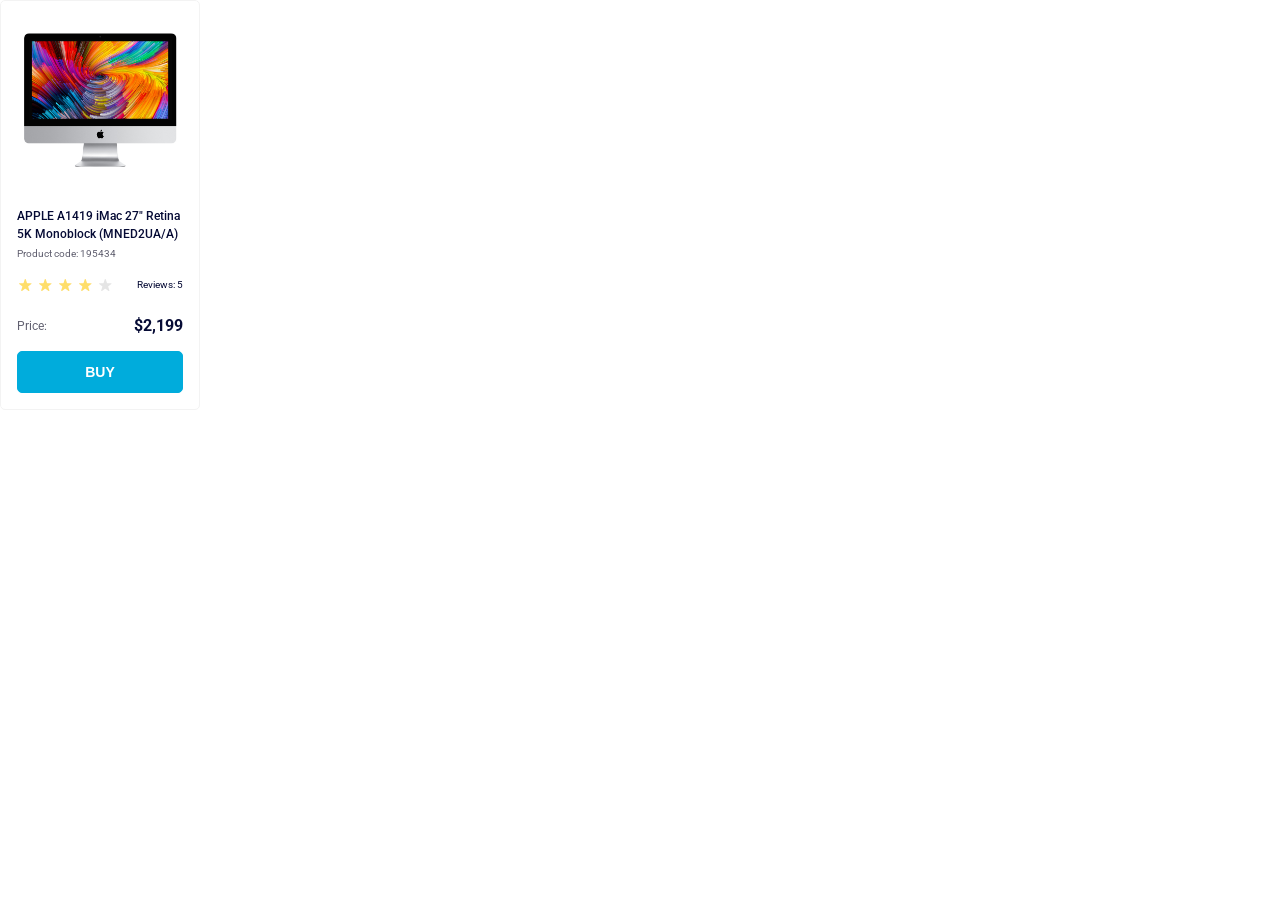
<file: index.html>
<!doctype html><html lang="en"><head><meta charset="utf-8"><meta name="viewport" content="width=device-width, initial-scale=1.0"><title>Product cards</title><link href="https://fonts.googleapis.com/css2?family=Roboto:wght@400;500;700;800&display=swap" rel="stylesheet"><link rel="stylesheet" href="index.e7a03b46.css"></head><body> <div class="card" data-qa="card"> <img class="card__image" src="imac.202c52ff.jpeg" alt="Product image"> <h3 class="card__title"> APPLE A1419 iMac 27" Retina 5K Monoblock (MNED2UA/A) </h3> <span class="card__code">Product code: 195434</span> <div class="card__reviews"> <div class="stars stars--4"> <div class="stars__star"></div> <div class="stars__star"></div> <div class="stars__star"></div> <div class="stars__star"></div> <div class="stars__star"></div> </div> <span>Reviews: 5</span> </div> <div class="card__price-box"> <span>Price:</span> <strong class="card__cost">$2,199</strong> </div> <button class="card__button" data-qa="hover"> BUY </button> </div> </body></html>
</file>
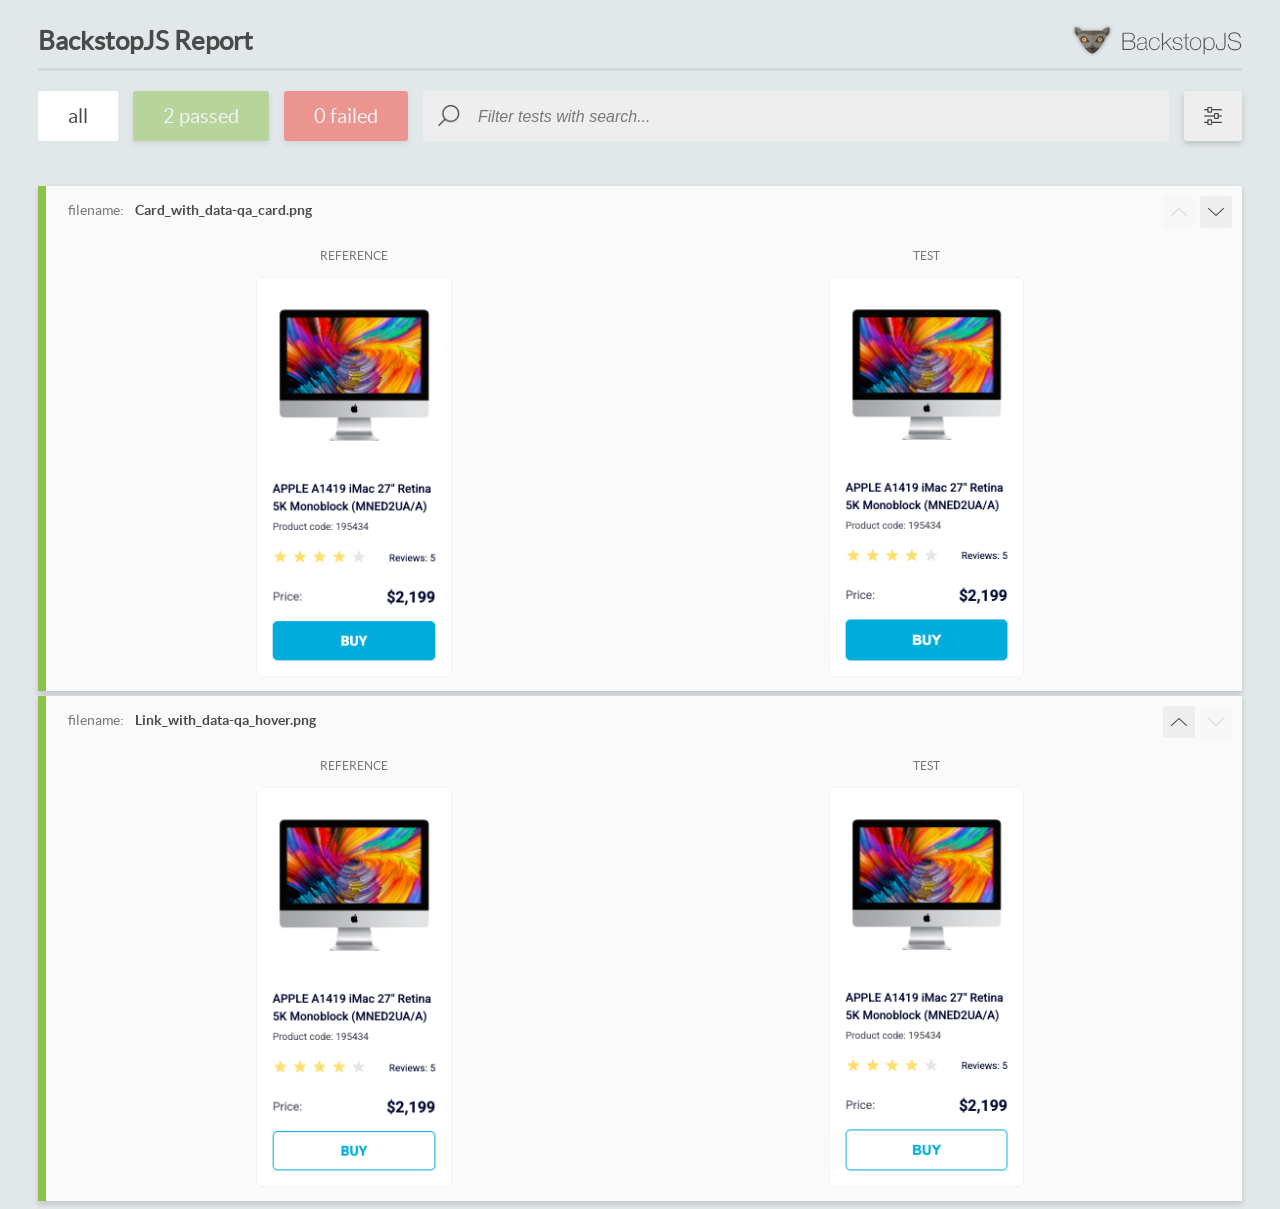
<file: report/html_report/index.html>
<!DOCTYPE html>
<html>
  <head>
    <meta charset="utf-8">
    <!-- Disable Cache -->
    <meta http-equiv="Cache-Control" content="no-cache, no-store, must-revalidate">
    <meta http-equiv="Pragma" content="no-cache">
    <meta http-equiv="Expires" content="0">

    <title>BackstopJS Report</title>

    <style>
      @font-face {
          font-family: 'latoregular';
          src: url('./assets/fonts/lato-regular-webfont.woff2') format('woff2'),
              url('./assets/fonts/lato-regular-webfont.woff') format('woff');
          font-weight: 400;
          font-style: normal;
      }
      @font-face {
          font-family: 'latobold';
          src: url('./assets/fonts/lato-bold-webfont.woff2') format('woff2'),
              url('./assets/fonts/lato-bold-webfont.woff') format('woff');
          font-weight: 700;
          font-style: normal;
      }

      .ReactModal__Body--open {
          overflow: hidden;
      }
      .ReactModal__Body--open .header {
        display: none;
      }

    </style>
  </head>
  <body style="background-color: #E2E7EA">
    <div id="root">

    </div>
    <script>
      function report (report) { // eslint-disable-line no-unused-vars
        window.tests = report;
      }
    </script>
    <script src="config.js"></script>
    <script src="index_bundle.js"></script>
  </body>
</html>
</file>
<file: index.e7a03b46.css>
.stars{display:flex}.stars__star{background-image:url(star.822d561e.svg);background-position:50%;background-repeat:no-repeat;width:16px;height:16px}.stars__star:not(:last-child){margin-right:4px}.stars--1 .stars__star:nth-child(-n+1),.stars--2 .stars__star:nth-child(-n+2),.stars--3 .stars__star:nth-child(-n+3),.stars--4 .stars__star:nth-child(-n+4),.stars--5 .stars__star:nth-child(-n+5){background-image:url(star-active.edda4c43.svg)}.card{color:#060b35;box-sizing:border-box;border:1px solid #f3f3f3;border-radius:5px;flex-direction:column;justify-content:space-between;width:200px;padding:32px 16px 16px;display:flex}.card__image{width:160px;height:134px;margin:0 auto;display:block}.card__title{margin:40px 0 0;font-size:12px;font-weight:500;line-height:18px}.card__code{color:#616070;margin-top:4px;font-size:10px;line-height:14px}.card__reviews{justify-content:space-between;align-items:center;margin-top:16px;font-size:10px;font-weight:400;line-height:14px;display:flex}.card__price-box{color:#616070;justify-content:space-between;margin-top:24px;font-size:12px;line-height:18px;display:flex}.card__cost{color:#060b35;font-size:16px;line-height:18px}.card__button{text-align:center;text-transform:uppercase;color:#fff;background-color:#00acdc;border:1px solid #00acdc;border-radius:5px;width:100%;margin-top:16px;padding:12px;font-size:14px;font-weight:700;line-height:16px}.card__button:hover{color:#00acdc;background-color:#fff;border-color:#00acdc}html{font-family:Roboto,sans-serif}body{margin:0}
/*# sourceMappingURL=index.e7a03b46.css.map */
</file>
